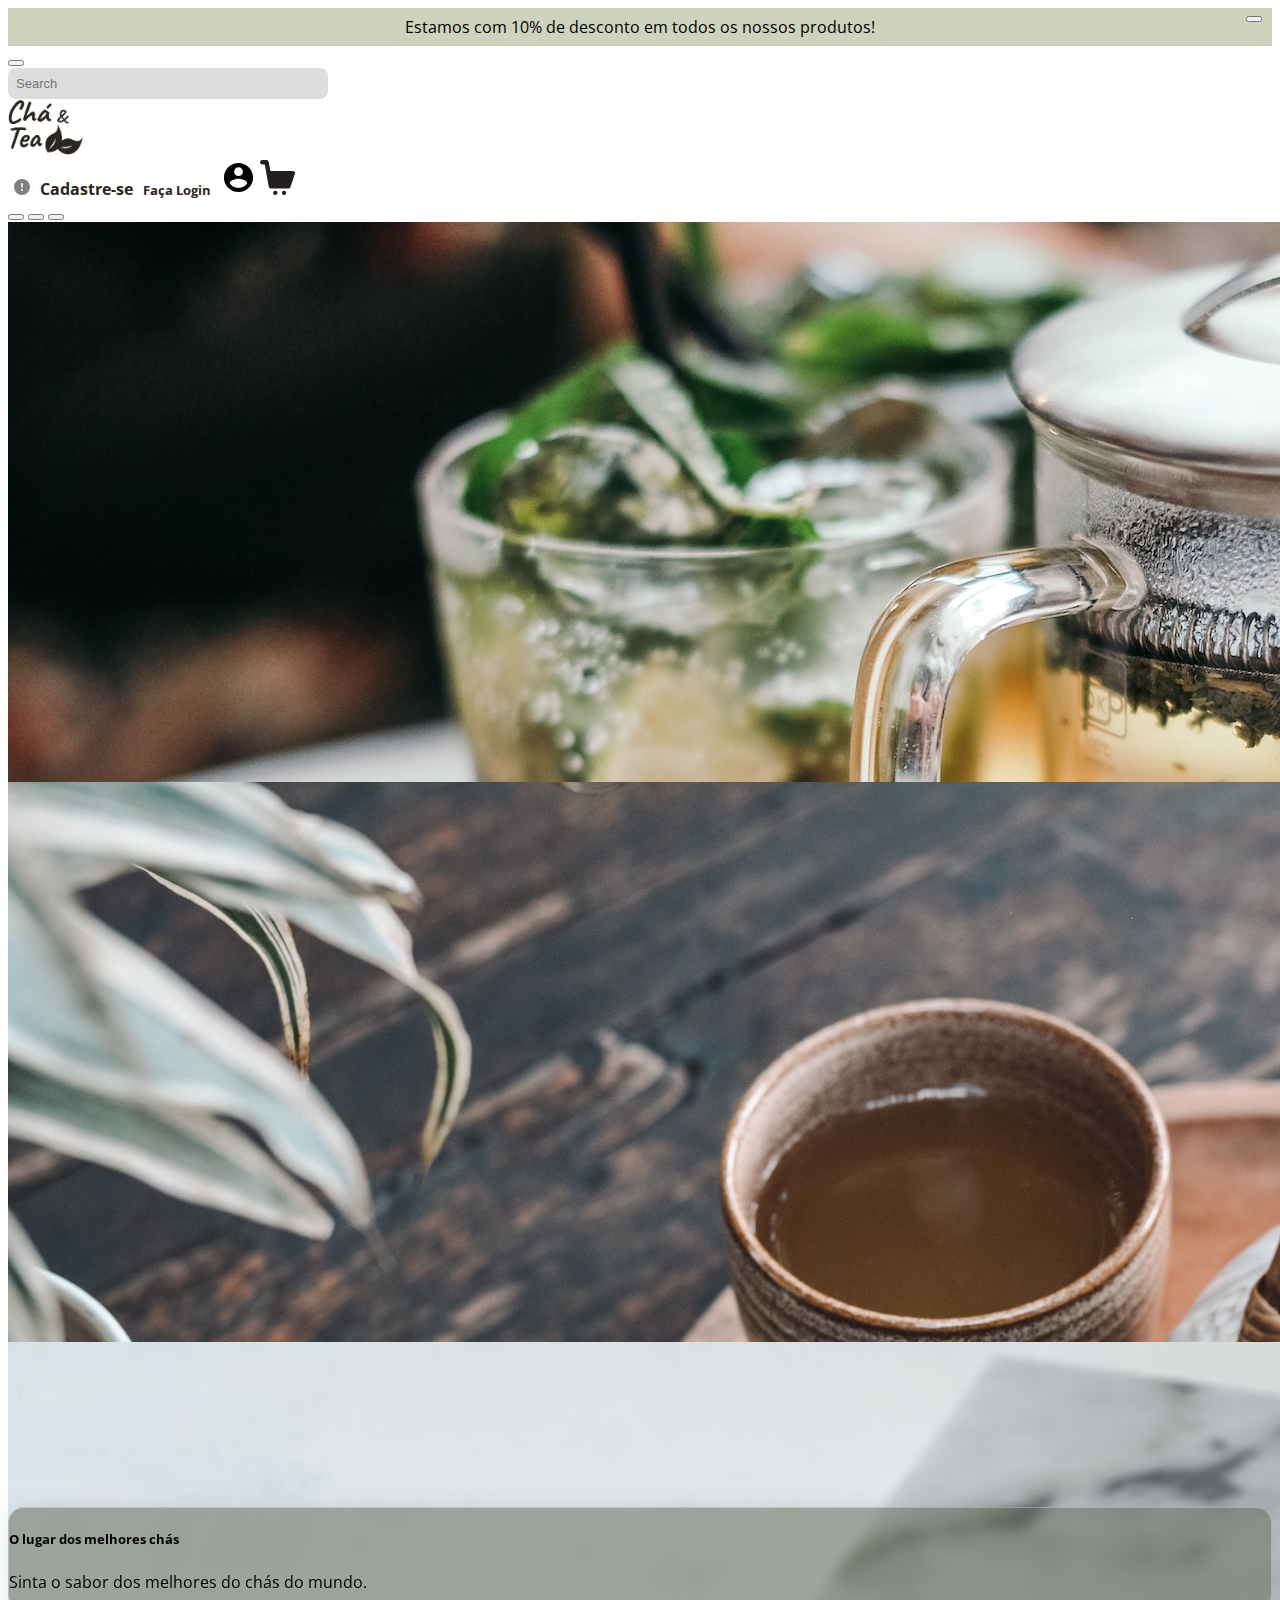
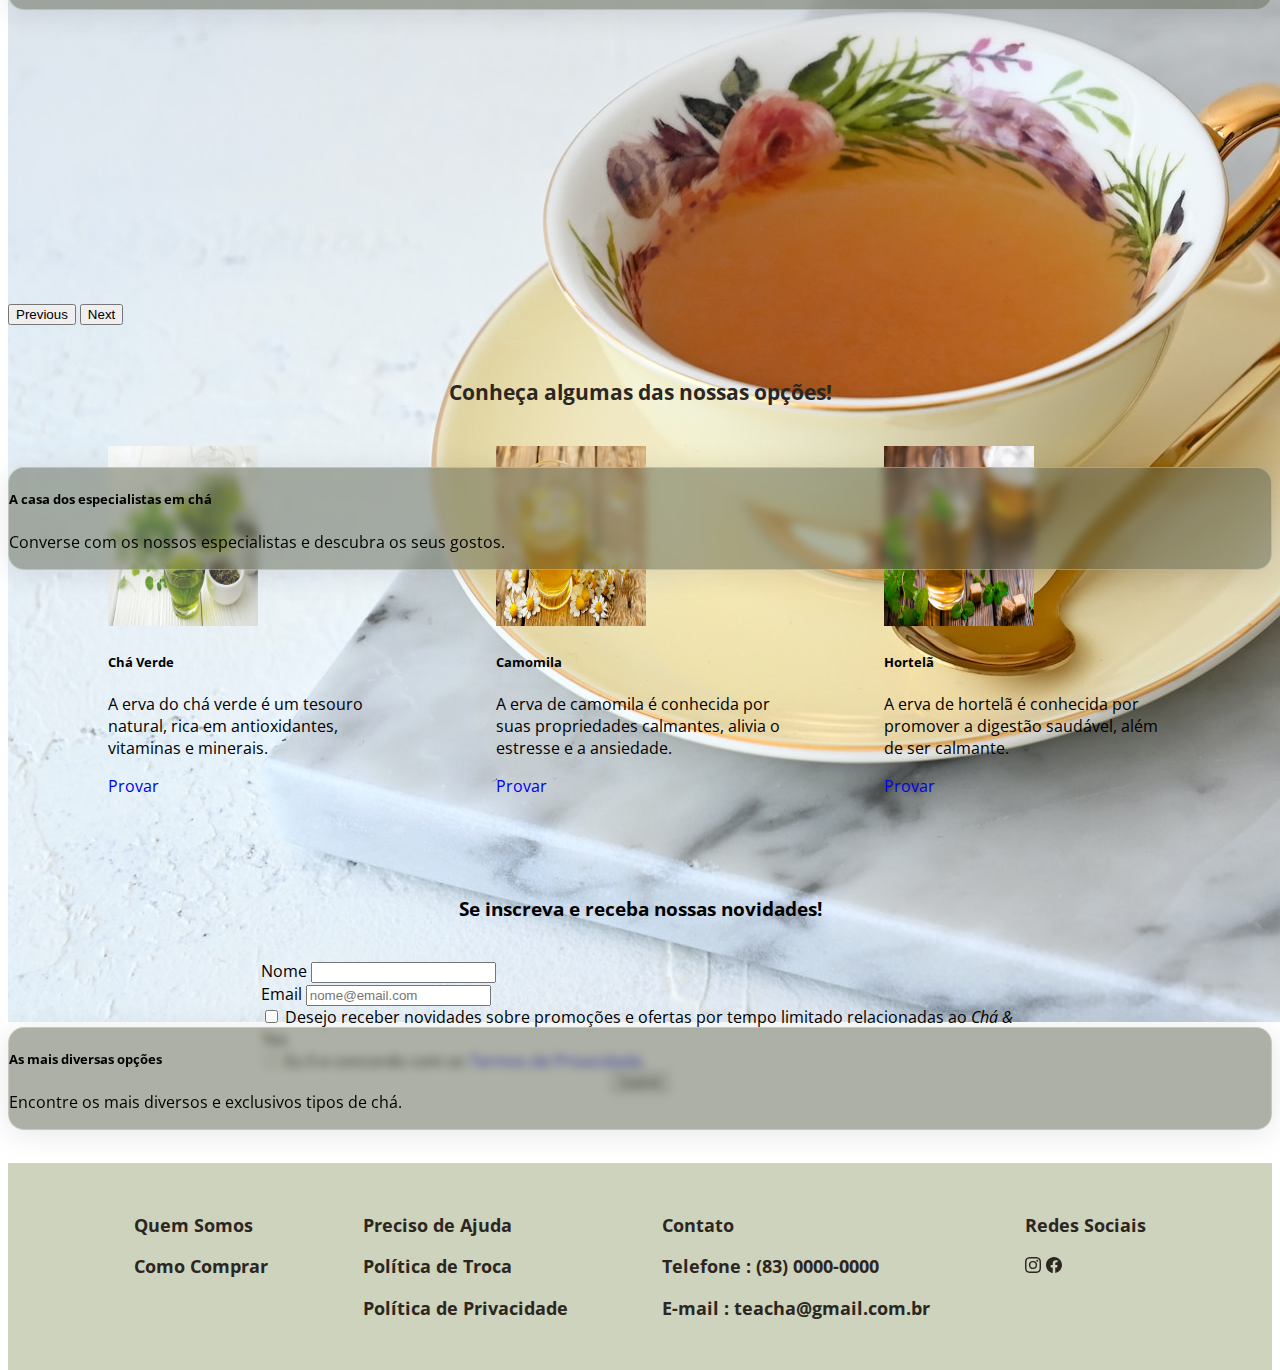
<file: index.html>
<!DOCTYPE html>
<html lang="en">

<head>
    <meta charset="UTF-8">
    <meta http-equiv="X-UA-Compatible" content="IE=edge">
    <meta name="viewport" content="width=device-width, initial-scale=1.0">
    <link rel="stylesheet" href="styles/style.css">
    <link href="https://cdn.jsdelivr.net/npm/bootstrap@5.3.0-alpha3/dist/css/bootstrap.min.css" rel="stylesheet"
        integrity="sha384-KK94CHFLLe+nY2dmCWGMq91rCGa5gtU4mk92HdvYe+M/SXH301p5ILy+dN9+nJOZ" crossorigin="anonymous">
    <link rel="preconnect" href="https://fonts.googleapis.com">
    <link rel="preconnect" href="https://fonts.gstatic.com" crossorigin>
    <link href="https://fonts.googleapis.com/css2?family=Open+Sans:wght@300&display=swap" rel="stylesheet">
    <title>Cha & Tea</title>
</head>

<body>

    <div id="adv-popup" class="alert" role="alert">
        <span class=alert-description>Estamos com 10% de desconto em todos os nossos produtos!</span>
        <button id="close-alert" type="button" class="btn-close" data-bs-dismiss="alert" aria-label="Close"></button>
    </div>

    <nav class="navbar navbar-expand-lg bg-body-tertiary">
        <div class="container-fluid">
            <button class="navbar-toggler" type="button" data-bs-toggle="collapse"
                data-bs-target="#navbarToggleExternalContent" aria-controls="navbarToggleExternalContent"
                aria-expanded="false" aria-label="Toggle navigation">
                <span class="navbar-toggler-icon"></span>
            </button>

            <form onsubmit="event.preventDefault();" class="search-form">
                <label for="search" class="screen-reader-text">Search</label>
                <input id="search" type="search" class="search-input" placeholder="Search">
                <button class="search-button"><svg xmlns="http://www.w3.org/2000/svg" width="16" height="16"
                        fill="currentColor" class="bi bi-search" viewBox="0 0 16 16">
                        <path
                            d="M11.742 10.344a6.5 6.5 0 1 0-1.397 1.398h-.001c.03.04.062.078.098.115l3.85 3.85a1 1 0 0 0 1.415-1.414l-3.85-3.85a1.007 1.007 0 0 0-.115-.1zM12 6.5a5.5 5.5 0 1 1-11 0 5.5 5.5 0 0 1 11 0z" />
                    </svg></button>
            </form>

            <a class="navbar-brand m-0" href="#">
                <img id="our-brand" src="img/cha_tea_brand.jpeg" />
            </a>

            <div id="nav-options" class="d-flex gap-3 align-items-center">
              <button type="button" class="btn btn-secondary" data-bs-toggle="tooltip" data-bs-placement="left" title="CADASTRE-SE E GANHE DESCONTOS ESPECIAIS!" style="background: transparent; border: 0;""><svg xmlns="http://www.w3.org/2000/svg" width="16" height="16" fill="gray" class="bi bi-exclamation-circle-fill" viewBox="0 0 16 16">
  <path d="M16 8A8 8 0 1 1 0 8a8 8 0 0 1 16 0zM8 4a.905.905 0 0 0-.9.995l.35 3.507a.552.552 0 0 0 1.1 0l.35-3.507A.905.905 0 0 0 8 4zm.002 6a1 1 0 1 0 0 2 1 1 0 0 0 0-2z"/>
</svg></button>
                <a href="/cadastro.html" style="
    color: var(--color-maroon);
    font-family: 'Open Sans';
    font-weight: bolder;">Cadastre-se</a>

                <button type="submit" style="color: var(--color-maroon);
    font-family: 'Open Sans';
    font-weight: bolder;
    border: 0;
    background-color: transparent;
" data-toggle="modal" data-target="#modal-login">Faça Login</button>

                <a href="#">
                    <img class="icon" src="icons/account_icon.svg"/>
                </a>
                <a href="#" data-toggle="tooltip" data-placement="bottom" title="Tooltip">
                    <img class="icon" src="icons/shopping_cart_icon.svg" />
                </a>
            </div>
        </div>
    </nav>

    <main>

        <div id="carouselExampleCaptions" class="carousel slide">
            <div class="carousel-indicators">
                <button type="button" data-bs-target="#carouselExampleCaptions" data-bs-slide-to="0" class="active"
                    aria-current="true" aria-label="Slide 1"></button>
                <button type="button" data-bs-target="#carouselExampleCaptions" data-bs-slide-to="1"
                    aria-label="Slide 2"></button>
                <button type="button" data-bs-target="#carouselExampleCaptions" data-bs-slide-to="2"
                    aria-label="Slide 3"></button>
            </div>
            <div class="carousel-inner">
                <div class="carousel-item active">
                    <img src="img/tea1.jpg" class="d-block w-100 img-fluid" alt="...">
                    <div class="carousel-caption d-none d-md-block">
                        <h5>O lugar dos melhores chás</h5>
                        <p>Sinta o sabor dos melhores do chás do mundo.</p>
                    </div>
                </div>
                <div class="carousel-item">
                    <img src="img/tea2.jpg" class="d-block w-100 img-fluid" alt="...">
                    <div class="carousel-caption d-none d-md-block">
                        <h5>A casa dos especialistas em chá</h5>
                        <p>Converse com os nossos especialistas e descubra os seus gostos.</p>
                    </div>
                </div>
                <div class="carousel-item">
                    <img src="img/vero-manrique-AsoGv4adoao-unsplash.jpg" class="d-block w-100 img-fluid" alt="...">
                    <div class="carousel-caption d-none d-md-block">
                        <h5>As mais diversas opções</h5>
                        <p>Encontre os mais diversos e exclusivos tipos de chá.</p>
                    </div>
                </div>
            </div>
            <button class="carousel-control-prev" type="button" data-bs-target="#carouselExampleCaptions"
                data-bs-slide="prev">
                <span class="carousel-control-prev-icon" aria-hidden="true"></span>
                <span class="visually-hidden">Previous</span>
            </button>
            <button class="carousel-control-next" type="button" data-bs-target="#carouselExampleCaptions"
                data-bs-slide="next">
                <span class="carousel-control-next-icon" aria-hidden="true"></span>
                <span class="visually-hidden">Next</span>
            </button>
        </div>
        <div id="opcoes">
            <div class="regular-text" style="
    margin: 2rem 0rem 1.2rem 0rem;
    text-align: center;
">
                <h3>Conheça algumas das nossas opções!</h3>
            </div>
            <div id="card-containers">
                <div class="card text-center mb-3" style="width: 18rem;">
                    <img src="./img/verde.jpg" class="card-img-top" alt="...">
                    <div class="card-body">
                        <h5 class="card-title">Chá Verde</h5>
                        <p class="card-text">A erva do chá verde é um tesouro natural, rica em antioxidantes, vitaminas
                            e minerais. </p>
                        <a href="#" class="btn btn-success">Provar</a>
                    </div>
                </div>
                <div class="card text-center mb-3" style="width: 18rem;">
                    <img src="./img/camomila.jpg" class="card-img-top" alt="...">
                    <div class="card-body">
                        <h5 class="card-title">Camomila</h5>
                        <p class="card-text">A erva de camomila é conhecida por suas propriedades calmantes, alivia o
                            estresse e a ansiedade. </p>
                        <a href="#" class="btn btn-success">Provar</a>
                    </div>
                </div>
                <div class="card text-center mb-3" style="width: 18rem;">
                    <img src="./img/hortela.jpg" class="card-img-top" alt="...">
                    <div class="card-body">
                        <h5 class="card-title">Hortelã</h5>
                        <p class="card-text">A erva de hortelã é conhecida por promover a digestão saudável, além de ser
                            calmante. </p>
                        <a href="#" class="btn btn-success">Provar</a>
                    </div>
                </div>
            </div>
        </div>
      <hr>

      <h3 style="margin: 2rem 0rem 1.2rem 0rem;
    text-align: center;
"> Se inscreva e receba nossas novidades!</h3>
      <div id="inscricao">
            
            <div class="regular-text" style="
    margin: 2rem 0rem 1.2rem 0rem;
    text-align: center;
">
                
            </div>
            <div id="free-form-container">
              <form class="row g-3">
                <div class="col-md-6">
                  <label for="inputEmail4" class="form-label">Nome</label>
                  <input type="email" class="form-control" id="inputName">
                </div>
                  <div class="col-md-6">
                  <label for="inputAddress" class="form-label">Email</label>
                  <input type="text" class="form-control" id="inputEmail4" placeholder="nome@email.com">
                </div>
                <div class="col-12">
                  <div class="form-check">
                    <input class="form-check-input" type="checkbox" id="gridCheck">
                    <label class="form-check-label" for="gridCheck">
                      Desejo receber novidades sobre promoções e ofertas por tempo limitado relacionadas ao <i>Chá & Tea</i>.
                    </label>
                  </div>
                  <div class="form-check">
                    <input class="form-check-input" type="checkbox" id="gridCheck">
                    <label class="form-check-label" for="gridCheck">
                      Eu li e concordo com os <a href="#">Termos de Privacidade</a>.
                    </label>
                  </div>
                </div>
                <div class="col-12" id="cadastro">
                  <button type="submit" class="btn btn-success">Submit</button>
                </div>
                </div>
                
            </div>
        </div>

    </main>
    <footer>
        <div class="regular-text">
            <p>Quem Somos</p>
            <p>Como Comprar</p>
        </div>
        <div class="regular-text">
            <p>Preciso de Ajuda</p>
            <p>Política de Troca</p>
            <p>Política de Privacidade</p>
        </div>
        <div class="regular-text">
            <p>Contato</p>
            <p>Telefone : (83) 0000-0000</p>
            <p>E-mail : teacha@gmail.com.br</p>
        </div>
        <div id="redessociais" class="regular-text">
            <p>Redes Sociais</p>
            <svg xmlns="http://www.w3.org/2000/svg" width="16" height="16" fill="currentColor" class="bi bi-instagram"
                viewBox="0 0 16 16">
                <path
                    d="M8 0C5.829 0 5.556.01 4.703.048 3.85.088 3.269.222 2.76.42a3.917 3.917 0 0 0-1.417.923A3.927 3.927 0 0 0 .42 2.76C.222 3.268.087 3.85.048 4.7.01 5.555 0 5.827 0 8.001c0 2.172.01 2.444.048 3.297.04.852.174 1.433.372 1.942.205.526.478.972.923 1.417.444.445.89.719 1.416.923.51.198 1.09.333 1.942.372C5.555 15.99 5.827 16 8 16s2.444-.01 3.298-.048c.851-.04 1.434-.174 1.943-.372a3.916 3.916 0 0 0 1.416-.923c.445-.445.718-.891.923-1.417.197-.509.332-1.09.372-1.942C15.99 10.445 16 10.173 16 8s-.01-2.445-.048-3.299c-.04-.851-.175-1.433-.372-1.941a3.926 3.926 0 0 0-.923-1.417A3.911 3.911 0 0 0 13.24.42c-.51-.198-1.092-.333-1.943-.372C10.443.01 10.172 0 7.998 0h.003zm-.717 1.442h.718c2.136 0 2.389.007 3.232.046.78.035 1.204.166 1.486.275.373.145.64.319.92.599.28.28.453.546.598.92.11.281.24.705.275 1.485.039.843.047 1.096.047 3.231s-.008 2.389-.047 3.232c-.035.78-.166 1.203-.275 1.485a2.47 2.47 0 0 1-.599.919c-.28.28-.546.453-.92.598-.28.11-.704.24-1.485.276-.843.038-1.096.047-3.232.047s-2.39-.009-3.233-.047c-.78-.036-1.203-.166-1.485-.276a2.478 2.478 0 0 1-.92-.598 2.48 2.48 0 0 1-.6-.92c-.109-.281-.24-.705-.275-1.485-.038-.843-.046-1.096-.046-3.233 0-2.136.008-2.388.046-3.231.036-.78.166-1.204.276-1.486.145-.373.319-.64.599-.92.28-.28.546-.453.92-.598.282-.11.705-.24 1.485-.276.738-.034 1.024-.044 2.515-.045v.002zm4.988 1.328a.96.96 0 1 0 0 1.92.96.96 0 0 0 0-1.92zm-4.27 1.122a4.109 4.109 0 1 0 0 8.217 4.109 4.109 0 0 0 0-8.217zm0 1.441a2.667 2.667 0 1 1 0 5.334 2.667 2.667 0 0 1 0-5.334z" />
            </svg>
            <svg xmlns="http://www.w3.org/2000/svg" width="16" height="16" fill="currentColor" class="bi bi-facebook"
                viewBox="0 0 16 16">
                <path
                    d="M16 8.049c0-4.446-3.582-8.05-8-8.05C3.58 0-.002 3.603-.002 8.05c0 4.017 2.926 7.347 6.75 7.951v-5.625h-2.03V8.05H6.75V6.275c0-2.017 1.195-3.131 3.022-3.131.876 0 1.791.157 1.791.157v1.98h-1.009c-.993 0-1.303.621-1.303 1.258v1.51h2.218l-.354 2.326H9.25V16c3.824-.604 6.75-3.934 6.75-7.951z" />
            </svg>
        </div>
    </footer>
    <script src="https://cdn.jsdelivr.net/npm/bootstrap@5.3.0-alpha3/dist/js/bootstrap.bundle.min.js"
        integrity="sha384-ENjdO4Dr2bkBIFxQpeoTz1HIcje39Wm4jDKdf19U8gI4ddQ3GYNS7NTKfAdVQSZe"
        crossorigin="anonymous"></script>
</body>

</html>
</file>
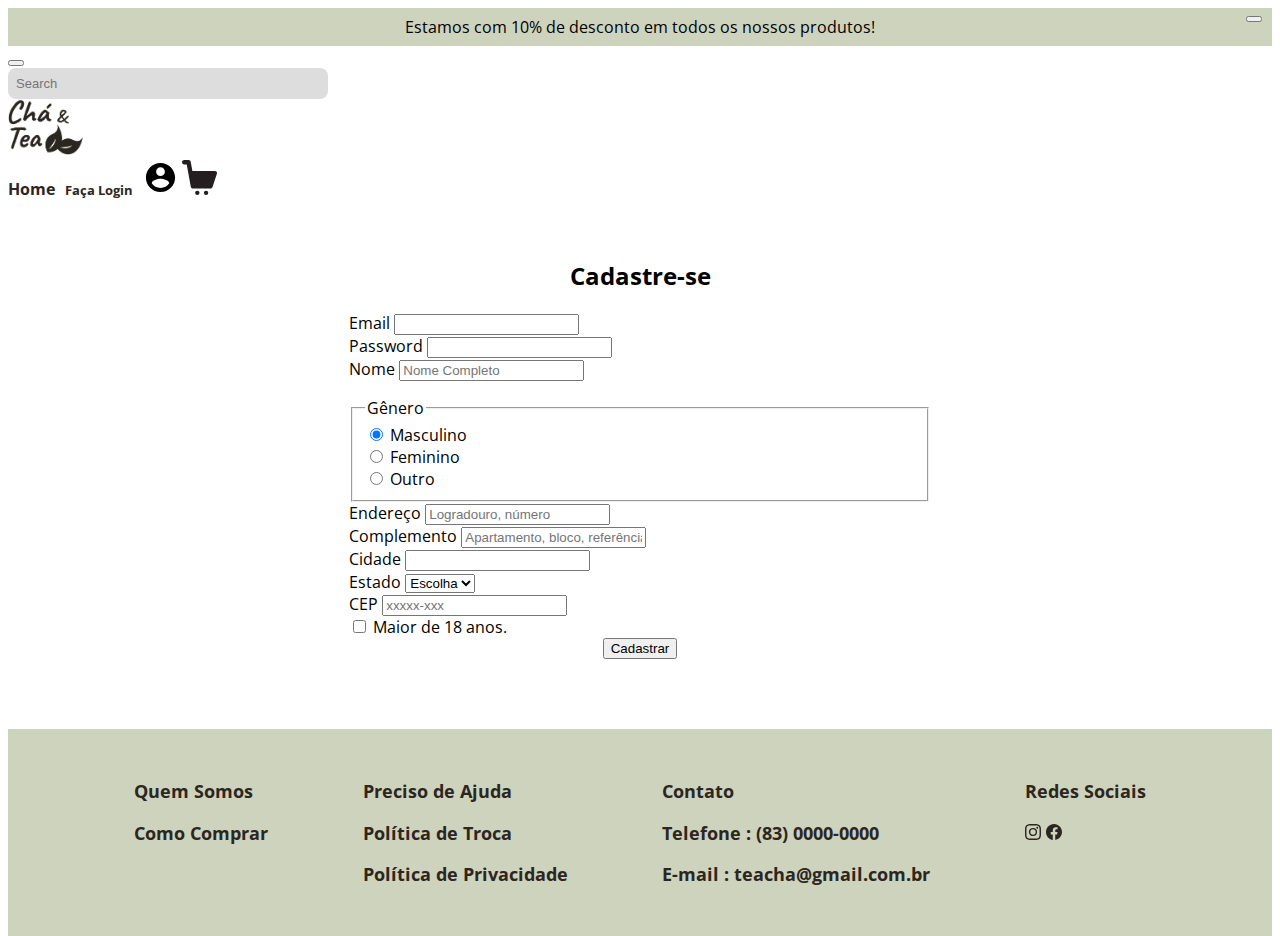
<file: cadastro.html>
<!DOCTYPE html>
<html lang="en">

<head>
    <meta charset="UTF-8">
    <meta http-equiv="X-UA-Compatible" content="IE=edge">
    <meta name="viewport" content="width=device-width, initial-scale=1.0">
    <link rel="stylesheet" href="styles/style.css">
    <link href="https://cdn.jsdelivr.net/npm/bootstrap@5.3.0-alpha3/dist/css/bootstrap.min.css" rel="stylesheet"
        integrity="sha384-KK94CHFLLe+nY2dmCWGMq91rCGa5gtU4mk92HdvYe+M/SXH301p5ILy+dN9+nJOZ" crossorigin="anonymous">
    <link rel="preconnect" href="https://fonts.googleapis.com">
    <link rel="preconnect" href="https://fonts.gstatic.com" crossorigin>
    <link href="https://fonts.googleapis.com/css2?family=Open+Sans:wght@300&display=swap" rel="stylesheet">
    
    <title>Cha & Tea</title>
</head>

<body>
  
    <div id="adv-popup" class="alert" role="alert">
        <span class=alert-description>Estamos com 10% de desconto em todos os nossos produtos!</span>
        <button id="close-alert" type="button" class="btn-close" data-bs-dismiss="alert" aria-label="Close"></button>
    </div>

    <nav class="navbar navbar-expand-lg bg-body-tertiary">
        <div class="container-fluid">
            <button class="navbar-toggler" type="button" data-bs-toggle="collapse"
                data-bs-target="#navbarToggleExternalContent" aria-controls="navbarToggleExternalContent"
                aria-expanded="false" aria-label="Toggle navigation">
                <span class="navbar-toggler-icon"></span>
            </button>

            <form onsubmit="event.preventDefault();" class="search-form">
                <label for="search" class="screen-reader-text">Search</label>
                <input id="search" type="search" class="search-input" placeholder="Search">
                <button class="search-button"><svg xmlns="http://www.w3.org/2000/svg" width="16" height="16"
                        fill="currentColor" class="bi bi-search" viewBox="0 0 16 16">
                        <path
                            d="M11.742 10.344a6.5 6.5 0 1 0-1.397 1.398h-.001c.03.04.062.078.098.115l3.85 3.85a1 1 0 0 0 1.415-1.414l-3.85-3.85a1.007 1.007 0 0 0-.115-.1zM12 6.5a5.5 5.5 0 1 1-11 0 5.5 5.5 0 0 1 11 0z" />
                    </svg></button>
            </form>

            <a class="navbar-brand m-0" href="#">
                <img id="our-brand" src="img/cha_tea_brand.jpeg" />
            </a>

            <div id="nav-options" class="d-flex gap-3 align-items-center">
              
                <a href="/index.html" style="
    color: var(--color-maroon);
    font-family: 'Open Sans';
    font-weight: bolder;">Home</a>

                <button type="submit" style="color: var(--color-maroon);
    font-family: 'Open Sans';
    font-weight: bolder;
    border: 0;
    background-color: transparent;
" data-toggle="modal" data-target="#modal-login">Faça Login</button>

                <a href="#">
                    <img class="icon" src="icons/account_icon.svg"/>
                </a>
                <a href="#" data-toggle="tooltip" data-placement="bottom" title="Tooltip">
                    <img class="icon" src="icons/shopping_cart_icon.svg" />
                </a>
            </div>
        </div>
    </nav>

  <div id="formulario">
    <h2 id="cadastrese">Cadastre-se</h2>
      <form class="row g-3">
      <div class="col-md-6">
        <label for="inputEmail4" class="form-label">Email</label>
        <input type="email" class="form-control" id="inputEmail4">
      </div>
      <div class="col-md-6">
        <label for="inputPassword4" class="form-label">Password</label>
        <input type="password" class="form-control" id="inputPassword4">
      </div>
      <div class="col-12">
        <label for="inputAddress" class="form-label">Nome</label>
        <input type="text" class="form-control" id="inputName" placeholder="Nome Completo">
      </div>
        <p></p>
         <fieldset class="row mb-3">
        <legend class="col-form-label col-sm-2 pt-0">Gênero</legend>
        <div class="col-sm-10">
          <div class="form-check">
            <input class="form-check-input" type="radio" name="gridRadios" id="gridRadios1" value="option1" checked>
            <label class="form-check-label" for="gridRadios1">
              Masculino
            </label>
          </div>
          <div class="form-check">
            <input class="form-check-input" type="radio" name="gridRadios" id="gridRadios2" value="option2">
            <label class="form-check-label" for="gridRadios2">
              Feminino
            </label>
          </div>
          <div class="form-check disabled">
            <input class="form-check-input" type="radio" name="gridRadios" id="gridRadios3" value="option3">
            <label class="form-check-label" for="gridRadios3">
              Outro
            </label>
          </div>
        </div>
      </fieldset>
      <div class="col-12">
        <label for="inputAddress" class="form-label">Endereço</label>
        <input type="text" class="form-control" id="inputAddress" placeholder="Logradouro, número">
      </div>
      <div class="col-12">
        <label for="inputAddress2" class="form-label">Complemento</label>
        <input type="text" class="form-control" id="inputAddress2" placeholder="Apartamento, bloco, referência">
      </div>
      <div class="col-md-6">
        <label for="inputCity" class="form-label">Cidade</label>
        <input type="text" class="form-control" id="inputCity">
      </div>
      <div class="col-md-4">
        <label for="inputState" class="form-label">Estado</label>
        <select id="inputState" class="form-select">
          <option selected>Escolha</option>
          <option>PB</option>
          <option>PE</option>
          <option>RN</option>
          <option>CE</option>
        </select>
      </div>
      <div class="col-md-2">
        <label for="inputZip" class="form-label">CEP</label>
        <input type="text" class="form-control" id="inputZip" placeholder="xxxxx-xxx">
      </div>
      <div class="col-12">
        <div class="form-check">
          <input class="form-check-input" type="checkbox" id="gridCheck">
          <label class="form-check-label" for="gridCheck">
            Maior de 18 anos.
          </label>
        </div>
      </div>
      <div class="col-12" id="cadastro">
        <button type="submit" class="btn btn-success">Cadastrar</button>
      </div>
    </form>
  </div>

<footer>
        <div class="regular-text">
            <p>Quem Somos</p>
            <p>Como Comprar</p>
        </div>
        <div class="regular-text">
            <p>Preciso de Ajuda</p>
            <p>Política de Troca</p>
            <p>Política de Privacidade</p>
        </div>
        <div class="regular-text">
            <p>Contato</p>
            <p>Telefone : (83) 0000-0000</p>
            <p>E-mail : teacha@gmail.com.br</p>
        </div>
        <div id="redessociais" class="regular-text">
            <p>Redes Sociais</p>
            <svg xmlns="http://www.w3.org/2000/svg" width="16" height="16" fill="currentColor" class="bi bi-instagram"
                viewBox="0 0 16 16">
                <path
                    d="M8 0C5.829 0 5.556.01 4.703.048 3.85.088 3.269.222 2.76.42a3.917 3.917 0 0 0-1.417.923A3.927 3.927 0 0 0 .42 2.76C.222 3.268.087 3.85.048 4.7.01 5.555 0 5.827 0 8.001c0 2.172.01 2.444.048 3.297.04.852.174 1.433.372 1.942.205.526.478.972.923 1.417.444.445.89.719 1.416.923.51.198 1.09.333 1.942.372C5.555 15.99 5.827 16 8 16s2.444-.01 3.298-.048c.851-.04 1.434-.174 1.943-.372a3.916 3.916 0 0 0 1.416-.923c.445-.445.718-.891.923-1.417.197-.509.332-1.09.372-1.942C15.99 10.445 16 10.173 16 8s-.01-2.445-.048-3.299c-.04-.851-.175-1.433-.372-1.941a3.926 3.926 0 0 0-.923-1.417A3.911 3.911 0 0 0 13.24.42c-.51-.198-1.092-.333-1.943-.372C10.443.01 10.172 0 7.998 0h.003zm-.717 1.442h.718c2.136 0 2.389.007 3.232.046.78.035 1.204.166 1.486.275.373.145.64.319.92.599.28.28.453.546.598.92.11.281.24.705.275 1.485.039.843.047 1.096.047 3.231s-.008 2.389-.047 3.232c-.035.78-.166 1.203-.275 1.485a2.47 2.47 0 0 1-.599.919c-.28.28-.546.453-.92.598-.28.11-.704.24-1.485.276-.843.038-1.096.047-3.232.047s-2.39-.009-3.233-.047c-.78-.036-1.203-.166-1.485-.276a2.478 2.478 0 0 1-.92-.598 2.48 2.48 0 0 1-.6-.92c-.109-.281-.24-.705-.275-1.485-.038-.843-.046-1.096-.046-3.233 0-2.136.008-2.388.046-3.231.036-.78.166-1.204.276-1.486.145-.373.319-.64.599-.92.28-.28.546-.453.92-.598.282-.11.705-.24 1.485-.276.738-.034 1.024-.044 2.515-.045v.002zm4.988 1.328a.96.96 0 1 0 0 1.92.96.96 0 0 0 0-1.92zm-4.27 1.122a4.109 4.109 0 1 0 0 8.217 4.109 4.109 0 0 0 0-8.217zm0 1.441a2.667 2.667 0 1 1 0 5.334 2.667 2.667 0 0 1 0-5.334z" />
            </svg>
            <svg xmlns="http://www.w3.org/2000/svg" width="16" height="16" fill="currentColor" class="bi bi-facebook"
                viewBox="0 0 16 16">
                <path
                    d="M16 8.049c0-4.446-3.582-8.05-8-8.05C3.58 0-.002 3.603-.002 8.05c0 4.017 2.926 7.347 6.75 7.951v-5.625h-2.03V8.05H6.75V6.275c0-2.017 1.195-3.131 3.022-3.131.876 0 1.791.157 1.791.157v1.98h-1.009c-.993 0-1.303.621-1.303 1.258v1.51h2.218l-.354 2.326H9.25V16c3.824-.604 6.75-3.934 6.75-7.951z" />
            </svg>
        </div>
    </footer>
    <script src="https://cdn.jsdelivr.net/npm/bootstrap@5.3.0-alpha3/dist/js/bootstrap.bundle.min.js"
        integrity="sha384-ENjdO4Dr2bkBIFxQpeoTz1HIcje39Wm4jDKdf19U8gI4ddQ3GYNS7NTKfAdVQSZe"
        crossorigin="anonymous"></script>
  
  
</body>
</file>
<file: styles/style.css>
html {
    height: 100%;
    width: 100%;
    --color-beige: #CED3BD;
    --color-maroon: #2C2621;
    --main-font: 'Open Sans', sans-serif;
    font-family: var(--main-font);
}

footer {
  display: flex;
  flex-direction: row;
  justify-content: space-evenly;
  align-items: flex-start;
  background-color: var(--color-beige);
  padding: 2rem;
}

.alert {
    display: flex;
    justify-content: center;
}

#adv-popup {
    position: relative;
    background-color: var(--color-beige);
    margin: 0;
    padding: 0.5em;
}

.alert-description {
    text-align: center;
}

#opcoes {
  display: flex;
  flex-direction: column;
  margin-bottom: 4.1rem;
}

#our-brand {
    height: 3.5rem;
}

#close-alert {
    position: absolute;
    right: 10px;    
}

#card-containers {
  display: flex;
  justify-content: space-evenly;
}

.regular-text {
  font-family: var(--main-font);
  font-weight: bold;
  font-size: 1.0988em;
  color: var(--color-maroon);
}

.search-form {
  --searchButtonWidth: 75px;
  max-width: 320px;
  overflow: hidden;
  position: relative;
}

.search-input {
  border: 0;
  margin: 0;
  padding: 0.5rem calc(var(--searchButtonWidth) + 0.5rem) 0.5rem 0.5rem;
  border-radius: 8px;
  width: 100%;
  background: #ddd;
  -webkit-appearance: none;
  font-size: 13px;
}

.search-input:focus {
  outline: 0;
  background: white;
}

.search-input:not(:placeholder-shown) ~ .search-button {
  transform: translateX(calc(-1 * var(--searchButtonWidth)));
}

.search-button {
  border: 0;
  padding: 0.5rem;
  border-radius: 8px;
  position: absolute; 
  top: 0;
  left: 100%;
  width: var(--searchButtonWidth);
  transition: 0.2s;
  background: #455A64;
  color: white;
  font-size: 13px;
  height: 100%;
}

.search-button:focus {
  outline: 0;
  background: #222;
}

.screen-reader-text {
  position: absolute;
  top: -9999px;
  left: -9999px;
}

a:link { 
  text-decoration: none; 
}

#free-form-container {
  margin: 1.2rem 20% 4.4rem 20%;
}

#formulario {
  padding: 2.4rem 27% 4.4rem 27%;
}

#cadastrese {
    margin-bottom: 20px;
    display:flex;
    justify-content: center;
}

.carousel-inner > .carousel-item {
    height: 35em;
}

.carousel-item > .carousel-caption {
    /* From https://css.glass */
    background: rgba(92, 97, 77, 0.5);
    border-radius: 16px;
    box-shadow: 0 4px 30px rgba(0, 0, 0, 0.1);
    backdrop-filter: blur(5px);
    -webkit-backdrop-filter: blur(5px);
    border: 1px solid rgba(255, 255, 255, 0.3);
    left: 35%;
    right: 35%;
}

.top-form{
  display: flex;
  justify-content: flex-end;
}

.icon {
  height: 2.201rem;
}

.card-img-top {
  width: 150px;
  height: 180px;
}

#inscricao {
  display:flex;
  justify-content:center;
  
}

#cadastro {
  display:flex;
  justify-content:center;
  
}
</file>
